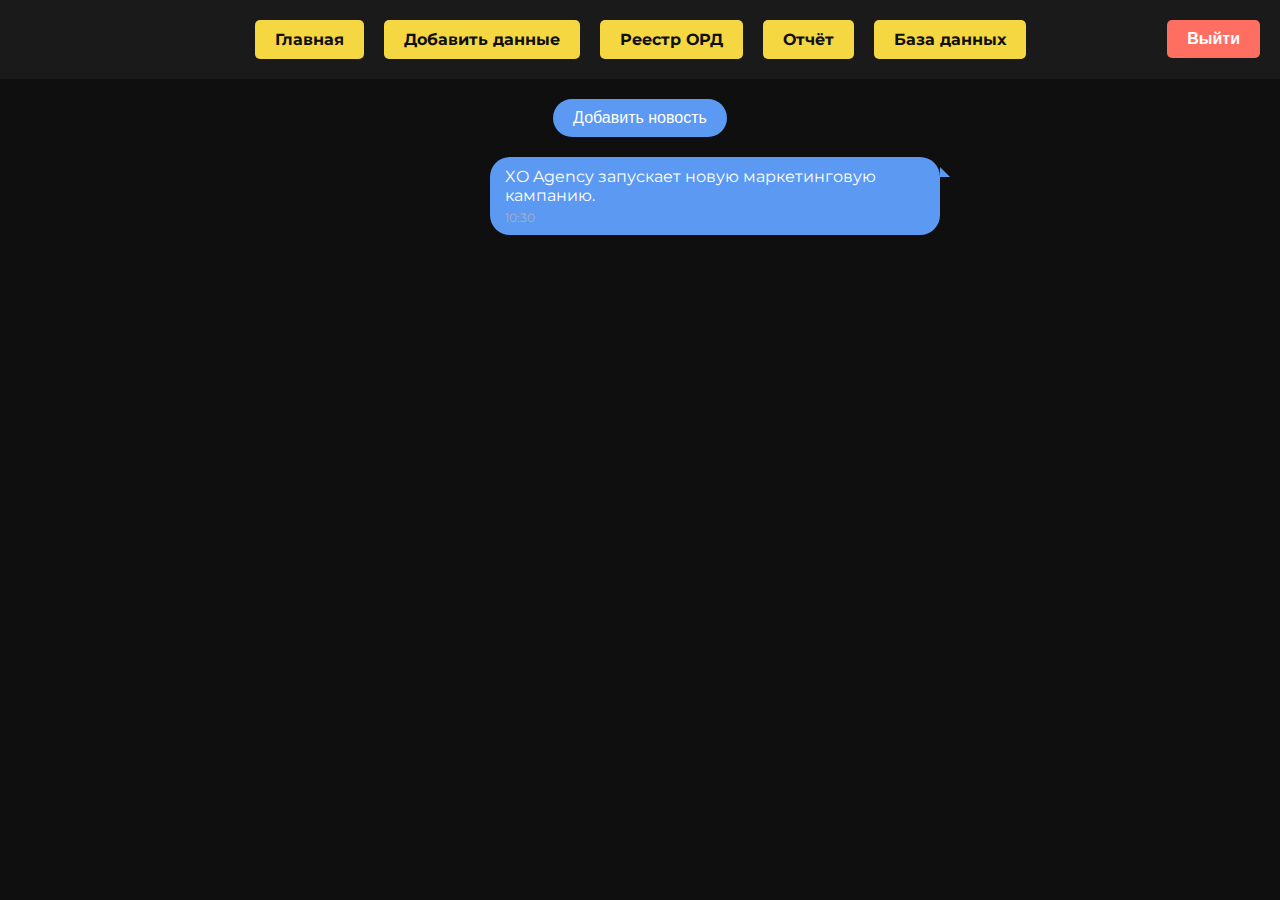
<file: index.html>
<!DOCTYPE html>
<html lang="ru">
<head>
    <meta charset="UTF-8">
    <meta name="viewport" content="width=device-width, initial-scale=1.0">
    <title>Главная страница XO AGENCY</title>
    <!-- Подключаем шрифты с xoagency.ru -->
    <link href="https://fonts.googleapis.com/css2?family=Montserrat:wght@400;700&display=swap" rel="stylesheet">
    <style>
        body {
            font-family: 'Montserrat', sans-serif;
            background-color: #0F0F0F;
            color: white;
            margin: 0;
            padding: 0;
        }

        /* Стили для шапки с кнопками */
        .header {
            background-color: #1A1A1A;
            padding: 20px 0;
            text-align: center;
            position: relative;
        }

        .nav-container {
            display: flex;
            justify-content: center;
            gap: 20px;
        }

        .nav-link {
            text-decoration: none;
            font-weight: 700;
            font-size: 16px;
            padding: 10px 20px;
            background-color: #F5D742;
            color: #0F0F0F;
            border-radius: 5px;
            transition: background-color 0.3s ease;
        }

        .nav-link:hover {
            background-color: #FFC107;
        }

        /* Стили для кнопки "Выйти" */
        .logout-btn {
            position: absolute;
            top: 20px;
            right: 20px;
            padding: 10px 20px;
            background-color: #FF6F61;
            color: white;
            border: none;
            border-radius: 5px;
            font-size: 16px;
            cursor: pointer;
            font-weight: bold;
            transition: background-color 0.3s ease;
        }

        .logout-btn:hover {
            background-color: #FF4C39;
        }

        /* Стили для кнопки добавления новости */
        .add-news-btn {
            margin: 20px auto;
            display: block;
            padding: 10px 20px;
            background-color: #5C99F2;
            color: white;
            border: none;
            border-radius: 20px;
            font-size: 16px;
            cursor: pointer;
            transition: background-color 0.3s ease;
        }

        .add-news-btn:hover {
            background-color: #3D82D8;
        }

        /* Скрываем форму до нажатия на "Добавить новость" */
        .news-form {
            display: none;
            margin: 0 auto 20px;
            width: 100%;
            max-width: 600px;
            text-align: center;
        }

        .news-input {
            width: 100%;
            padding: 15px;
            margin-bottom: 10px;
            border: none;
            border-radius: 20px;
            background-color: #222;
            color: white;
            font-size: 16px;
            outline: none;
        }

        .send-news-btn {
            padding: 10px 20px;
            background-color: #5C99F2;
            color: white;
            border: none;
            border-radius: 20px;
            font-size: 16px;
            cursor: pointer;
        }

        /* Стили для iMessage новостей */
        .news-container {
            display: flex;
            flex-direction: column-reverse;
            padding: 0 20px;
            max-width: 600px;
            margin: 0 auto;
        }

        .news-message {
            display: inline-block;
            max-width: 70%;
            padding: 10px 15px;
            margin-bottom: 10px;
            border-radius: 20px;
            font-size: 16px;
            position: relative;
            background-color: #5C99F2;
            color: white;
            align-self: flex-end;
        }

        .news-message.sent {
            background-color: #5C99F2;
        }

        .news-message::after {
            content: '';
            position: absolute;
            border-style: solid;
        }

        .news-message::after {
            top: 10px;
            right: -10px;
            border-color: transparent transparent transparent #5C99F2;
            border-width: 10px 0 0 10px;
        }

        /* Стили для времени сообщения */
        .news-time {
            font-size: 12px;
            color: #B0B0B0;
            margin-top: 5px;
        }
    </style>
</head>
<body>

    <!-- Шапка сайта -->
    <div class="header">
        <div class="nav-container">
            <a class="nav-link" href="index.html">Главная</a>
            <a class="nav-link" href="form.html">Добавить данные</a>
            <a class="nav-link" href="table.html">Реестр ОРД</a>
            <a class="nav-link" href="report.html">Отчёт</a>
            <a class="nav-link" href="database.html">База данных</a>
        </div>
        <button class="logout-btn" onclick="logout()">Выйти</button>
    </div>

    <!-- Кнопка добавления новости -->
    <button class="add-news-btn" onclick="toggleNewsForm()">Добавить новость</button>

    <!-- Форма для добавления новости (скрытая по умолчанию) -->
    <div class="news-form" id="newsForm">
        <input type="text" id="newsInput" class="news-input" placeholder="Введите новость...">
        <button class="send-news-btn" onclick="addNews()">Отправить</button>
    </div>

    <!-- Контейнер для новостей -->
    <div class="news-container" id="newsContainer">
        <!-- Пример новости -->
        <div class="news-message">
            XO Agency запускает новую маркетинговую кампанию.
            <div class="news-time">10:30</div>
        </div>
    </div>

    <script>
        // Функция для отображения/скрытия формы добавления новости
        function toggleNewsForm() {
            const newsForm = document.getElementById('newsForm');
            newsForm.style.display = newsForm.style.display === 'none' || newsForm.style.display === '' ? 'block' : 'none';
        }

        // Функция для добавления новой новости
        function addNews() {
            const newsInput = document.getElementById('newsInput');
            const newsContainer = document.getElementById('newsContainer');
            const newsText = newsInput.value.trim();

            if (newsText !== '') {
                // Создаем элемент новой новости
                const newNews = document.createElement('div');
                newNews.classList.add('news-message');
                newNews.innerHTML = `${newsText} <div class="news-time">${new Date().toLocaleTimeString()}</div>`;

                // Добавляем новость в контейнер
                newsContainer.appendChild(newNews);

                // Очищаем поле ввода
                newsInput.value = '';

                // Скрываем форму после отправки
                toggleNewsForm();
            }
        }

        // Функция выхода (перенаправление на страницу входа)
        function logout() {
            window.location.href = 'login.html';
        }
    </script>

</body>
</html>
</file>
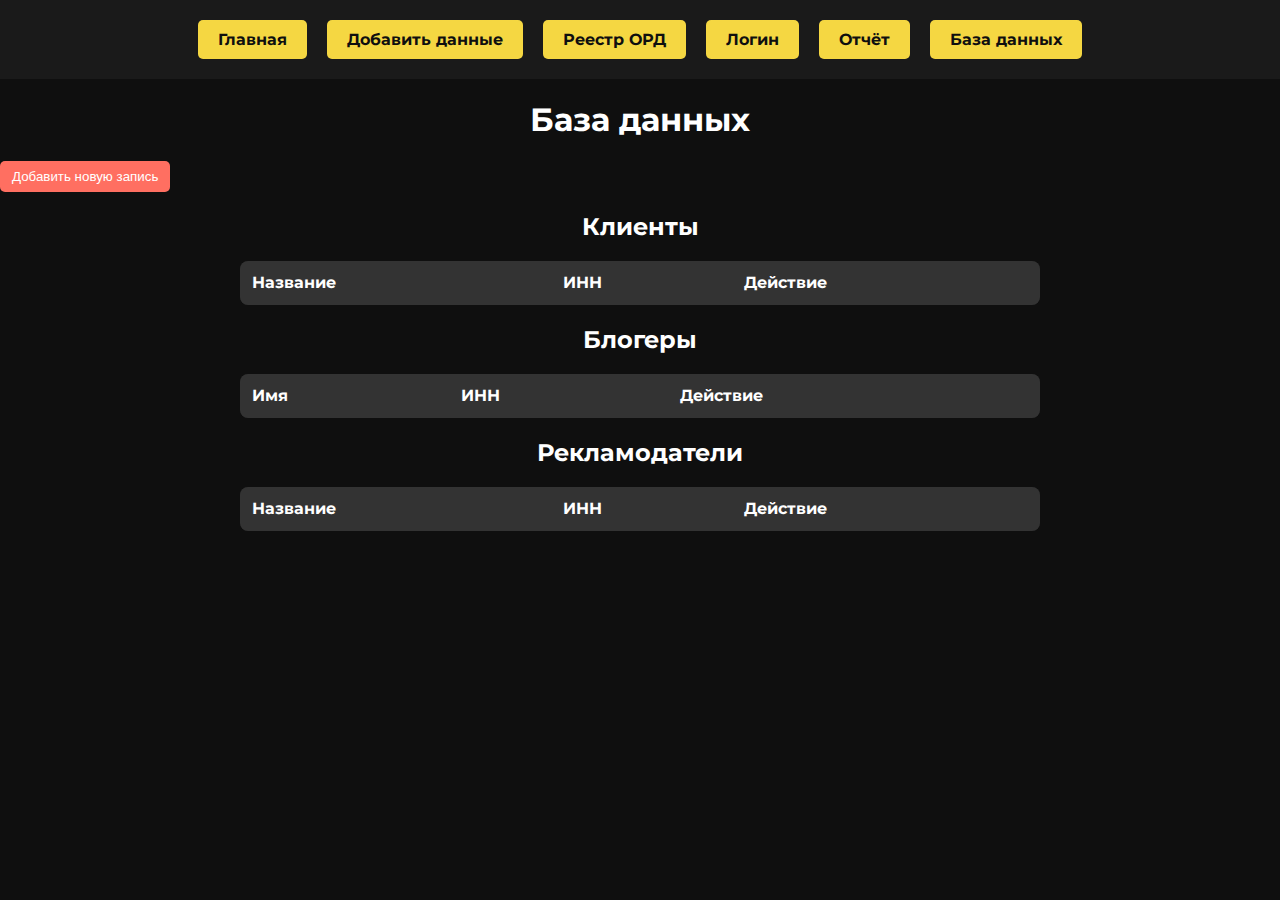
<file: Database.html>
<!DOCTYPE html>
<html lang="ru">
<head>
    <meta charset="UTF-8">
    <meta name="viewport" content="width=device-width, initial-scale=1.0">
    <title>База данных</title>
    <link href="https://fonts.googleapis.com/css2?family=Montserrat:wght@400;700&display=swap" rel="stylesheet">
    <style>
        body {
            font-family: 'Montserrat', sans-serif;
            background-color: #0F0F0F;
            color: white;
            margin: 0;
            padding: 0;
        }

        .header {
            background-color: #1A1A1A;
            padding: 20px;
            text-align: center;
        }

        .nav-container {
            display: flex;
            justify-content: center;
            gap: 20px;
        }

        .nav-link {
            text-decoration: none;
            font-weight: 700;
            font-size: 16px;
            padding: 10px 20px;
            background-color: #F5D742;
            color: #0F0F0F;
            border-radius: 5px;
            transition: background-color 0.3s ease;
        }

        .nav-link:hover {
            background-color: #FFC107;
        }

        /* Таблица */
        table {
            width: 100%;
            max-width: 800px;
            margin: 20px auto;
            border-collapse: collapse;
            background-color: #1A1A1A;
            border-radius: 8px;
            overflow: hidden;
        }

        th, td {
            padding: 12px;
            text-align: left;
            color: white;
            border-bottom: 1px solid #333;
        }

        th {
            background-color: #333;
        }

        .btn {
            background-color: #FF6F61;
            color: white;
            padding: 8px 12px;
            border: none;
            border-radius: 5px;
            cursor: pointer;
        }

        .btn:hover {
            background-color: #FF4C39;
        }

        .edit-form, .add-form {
            display: none;
            margin-top: 20px;
            text-align: center;
        }

        .edit-form input, .add-form input {
            padding: 10px;
            margin: 10px;
            border: none;
            border-radius: 8px;
            background-color: #222;
            color: white;
        }

        .save-btn, .add-btn {
            padding: 10px 20px;
            background-color: #5C99F2;
            color: white;
            border: none;
            border-radius: 8px;
            cursor: pointer;
        }

        .save-btn:hover, .add-btn:hover {
            background-color: #3D82D8;
        }
    </style>
</head>
<body>

    <div class="header">
        <div class="nav-container">
            <a class="nav-link" href="index.html">Главная</a>
            <a class="nav-link" href="form.html">Добавить данные</a>
            <a class="nav-link" href="table.html">Реестр ОРД</a>
            <a class="nav-link" href="login.html">Логин</a>
            <a class="nav-link" href="report.html">Отчёт</a>
            <a class="nav-link" href="database.html">База данных</a>
        </div>
    </div>

    <h1 style="text-align: center;">База данных</h1>

    <!-- Кнопка для добавления новых записей -->
    <button class="btn" onclick="toggleAddForm()">Добавить новую запись</button>

    <h2 style="text-align: center;">Клиенты</h2>
    <table id="clientsTable">
        <thead>
            <tr>
                <th>Название</th>
                <th>ИНН</th>
                <th>Действие</th>
            </tr>
        </thead>
        <tbody>
            <!-- Сюда будут добавляться клиенты -->
        </tbody>
    </table>

    <h2 style="text-align: center;">Блогеры</h2>
    <table id="bloggersTable">
        <thead>
            <tr>
                <th>Имя</th>
                <th>ИНН</th>
                <th>Действие</th>
            </tr>
        </thead>
        <tbody>
            <!-- Сюда будут добавляться блогеры -->
        </tbody>
    </table>

    <h2 style="text-align: center;">Рекламодатели</h2>
    <table id="advertisersTable">
        <thead>
            <tr>
                <th>Название</th>
                <th>ИНН</th>
                <th>Действие</th>
            </tr>
        </thead>
        <tbody>
            <!-- Сюда будут добавляться рекламодатели -->
        </tbody>
    </table>

    <!-- Форма для редактирования -->
    <div class="edit-form" id="editForm">
        <h2>Редактировать данные</h2>
        <input type="text" id="editName" placeholder="Название/Имя">
        <input type="text" id="editInn" placeholder="ИНН">
        <button class="save-btn" onclick="saveChanges()">Сохранить</button>
    </div>

    <!-- Форма для добавления новой записи -->
    <div class="add-form" id="addForm">
        <h2>Добавить новую запись</h2>
        <select id="addType">
            <option value="clientsTable">Клиент</option>
            <option value="bloggersTable">Блогер</option>
            <option value="advertisersTable">Рекламодатель</option>
        </select>
        <input type="text" id="addName" placeholder="Название/Имя">
        <input type="text" id="addInn" placeholder="ИНН">
        <button class="add-btn" onclick="addNewEntry()">Добавить</button>
    </div>

    <script>
        // Загрузка данных из localStorage
        let clients = JSON.parse(localStorage.getItem("clients")) || [];
        let bloggers = JSON.parse(localStorage.getItem("bloggers")) || [];
        let advertisers = JSON.parse(localStorage.getItem("advertisers")) || [];

        let editIndex = null;
        let editTable = '';

        console.log("Данные клиентов загружены:", clients);
        console.log("Данные блогеров загружены:", bloggers);
        console.log("Данные рекламодателей загружены:", advertisers);

        // Функция для отображения данных в таблице
        function loadTableData(data, tableBody) {
            tableBody.innerHTML = ''; // Очищаем таблицу
            console.log("Отображение данных для таблицы", tableBody.id);
            data.forEach((item, index) => {
                let row = tableBody.insertRow();
                row.innerHTML = `
                    <td>${item.name}</td>
                    <td>${item.inn}</td>
                    <td>
                        <button class="btn" onclick="editEntry('${tableBody.id}', ${index})">Редактировать</button>
                        <button class="btn" onclick="removeEntry('${tableBody.id}', ${index})">Удалить</button>
                    </td>
                `;
            });
        }

        // Отображаем данные для клиентов, блогеров и рекламодателей
        const clientsTableBody = document.getElementById("clientsTable").getElementsByTagName("tbody")[0];
        const bloggersTableBody = document.getElementById("bloggersTable").getElementsByTagName("tbody")[0];
        const advertisersTableBody = document.getElementById("advertisersTable").getElementsByTagName("tbody")[0];

        loadTableData(clients, clientsTableBody);
        loadTableData(bloggers, bloggersTableBody);
        loadTableData(advertisers, advertisersTableBody);

        // Функция удаления записи
        function removeEntry(tableId, index) {
            console.log("Удаление записи из", tableId, "с индексом", index);
            if (tableId === "clientsTable") {
                clients.splice(index, 1);
                localStorage.setItem("clients", JSON.stringify(clients));
                loadTableData(clients, clientsTableBody);
            } else if (tableId === "bloggersTable") {
                bloggers.splice(index, 1);
                localStorage.setItem("bloggers", JSON.stringify(bloggers));
                loadTableData(bloggers, bloggersTableBody);
            } else if (tableId === "advertisersTable") {
                advertisers.splice(index, 1);
                localStorage.setItem("advertisers", JSON.stringify(advertisers));
                loadTableData(advertisers, advertisersTableBody);
            }
        }

        // Функция редактирования записи
        function editEntry(tableId, index) {
            console.log("Редактирование записи из", tableId, "с индексом", index);
            const editForm = document.getElementById('editForm');
            editForm.style.display = 'block';

            if (tableId === "clientsTable") {
                editName.value = clients[index].name;
                editInn.value = clients[index].inn;
            } else if (tableId === "bloggersTable") {
                editName.value = bloggers[index].name;
                editInn.value = bloggers[index].inn;
            } else if (tableId === "advertisersTable") {
                editName.value = advertisers[index].name;
                editInn.value = advertisers[index].inn;
            }

            editIndex = index;
            editTable = tableId;
        }

        // Сохранение изменений
        function saveChanges() {
            console.log("Сохранение изменений для таблицы", editTable, "с индексом", editIndex);
            const newName = document.getElementById('editName').value;
            const newInn = document.getElementById('editInn').value;

            if (editTable === "clientsTable") {
                clients[editIndex].name = newName;
                clients[editIndex].inn = newInn;
                localStorage.setItem("clients", JSON.stringify(clients));
                loadTableData(clients, clientsTableBody);
            } else if (editTable === "bloggersTable") {
                bloggers[editIndex].name = newName;
                bloggers[editIndex].inn = newInn;
                localStorage.setItem("bloggers", JSON.stringify(bloggers));
                loadTableData(bloggers, bloggersTableBody);
            } else if (editTable === "advertisersTable") {
                advertisers[editIndex].name = newName;
                advertisers[editIndex].inn = newInn;
                localStorage.setItem("advertisers", JSON.stringify(advertisers));
                loadTableData(advertisers, advertisersTableBody);
            }

            document.getElementById('editForm').style.display = 'none';
        }

        // Функция добавления новой записи
        function addNewEntry() {
            console.log("Добавление новой записи");
            const addName = document.getElementById('addName').value;
            const addInn = document.getElementById('addInn').value;
            const addType = document.getElementById('addType').value;

            if (addType === "clientsTable") {
                clients.push({ name: addName, inn: addInn });
                localStorage.setItem("clients", JSON.stringify(clients));
                loadTableData(clients, clientsTableBody);
            } else if (addType === "bloggersTable") {
                bloggers.push({ name: addName, inn: addInn });
                localStorage.setItem("bloggers", JSON.stringify(bloggers));
                loadTableData(bloggers, bloggersTableBody);
            } else if (addType === "advertisersTable") {
                advertisers.push({ name: addName, inn: addInn });
                localStorage.setItem("advertisers", JSON.stringify(advertisers));
                loadTableData(advertisers, advertisersTableBody);
            }

            document.getElementById('addForm').style.display = 'none';
        }

        // Показать/скрыть форму для добавления
        function toggleAddForm() {
            const addForm = document.getElementById('addForm');
            addForm.style.display = addForm.style.display === 'none' || addForm.style.display === '' ? 'block' : 'none';
        }
    </script>

</body>
</html>
</file>
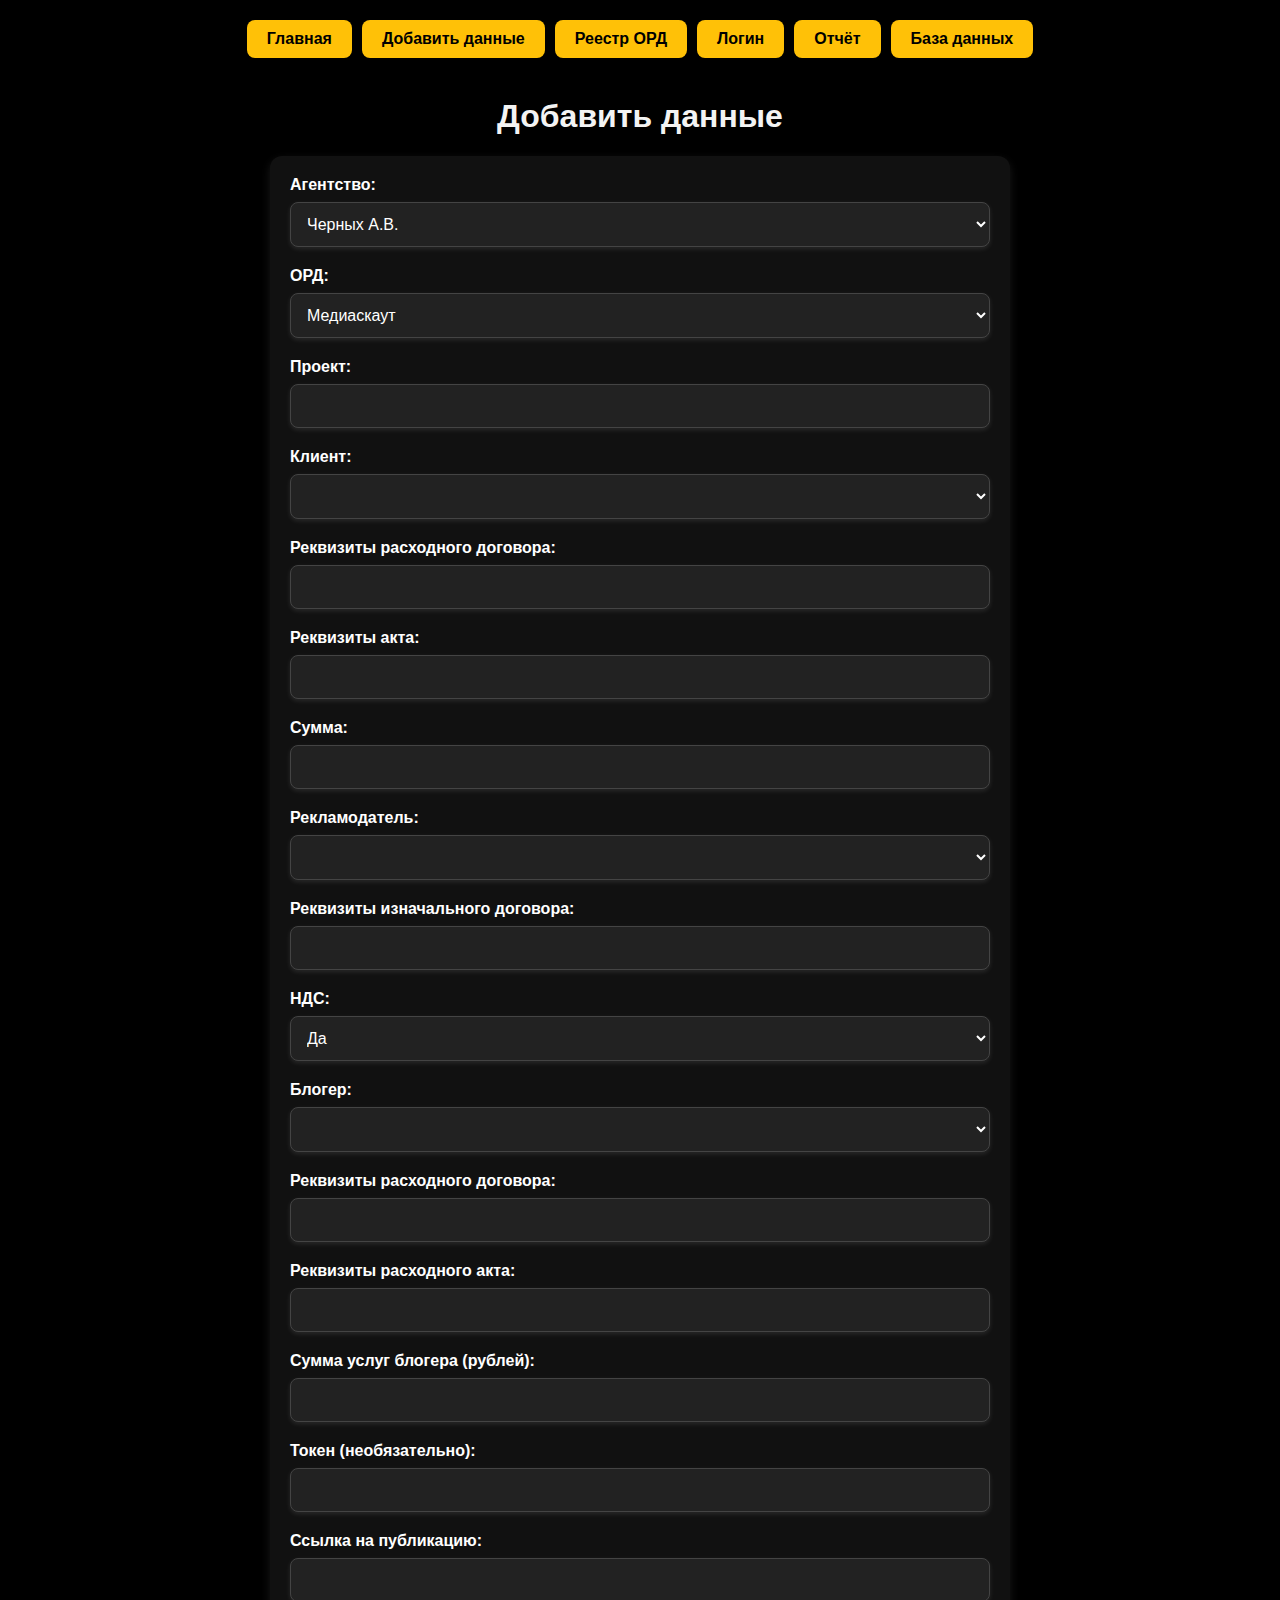
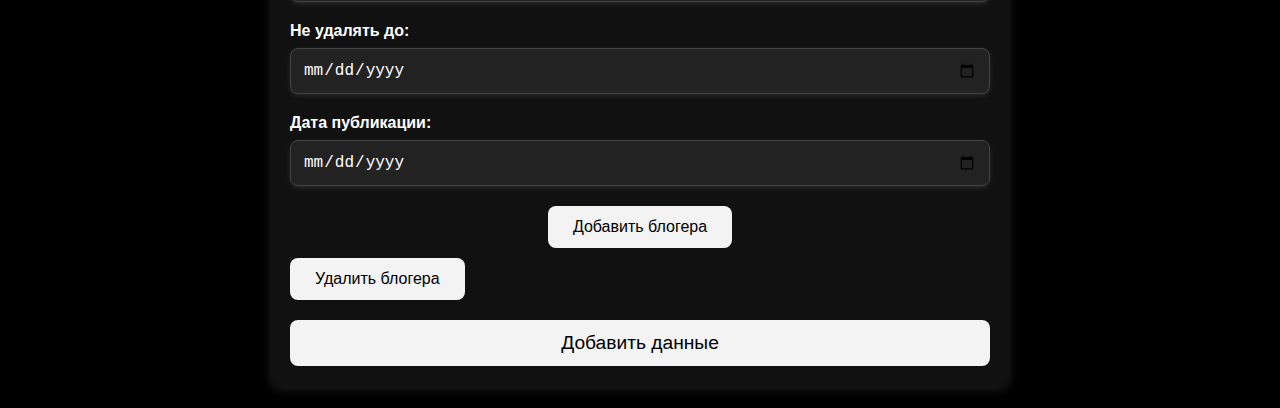
<file: form.html>
<!DOCTYPE html>
<html lang="ru">
<head>
    <meta charset="UTF-8">
    <meta name="viewport" content="width=device-width, initial-scale=1.0">
    <link rel="stylesheet" href="style.css">
    <title>Форма добавления данных</title>
</head>
<body>
    <div class="header">
        <div class="nav-container">
            <a class="nav-link" href="index.html">Главная</a>
            <a class="nav-link" href="form.html">Добавить данные</a>
            <a class="nav-link" href="table.html">Реестр ОРД</a>
            <a class="nav-link" href="login.html">Логин</a>
            <a class="nav-link" href="report.html">Отчёт</a>
            <a class="nav-link" href="database.html">База данных</a> 
        </div>
    </div>

    <h1>Добавить данные</h1>
    <form id="dataForm">
        
        <label for="agency">Агентство:</label>
        <select id="agency" name="agency">
            <option value="Черных А.В.">Черных А.В.</option>
            <option value="Родионовская Е.Ю.">Родионовская Е.Ю.</option>
        </select>

        <label for="ord">ОРД:</label>
        <select id="ord" name="ord">
            <option value="Медиаскаут">Медиаскаут</option>
            <option value="ВК">ВК</option>
        </select>

        <label for="project">Проект:</label>
        <input type="text" id="project" name="project">
        
        <label for="client">Клиент:</label>
        <select id="client" name="client"></select>
        
        <label for="contract">Реквизиты расходного договора:</label>
        <input type="text" id="contract" name="contract">
        
        <label for="actDetails">Реквизиты акта:</label>
        <input type="text" id="actDetails" name="actDetails">
        
        <label for="income">Сумма:</label>
        <input type="number" id="income" name="income">
        
        <label for="advertiser">Рекламодатель:</label>
        <select id="advertiser" name="advertiser"></select>
        
        <label for="initialContract">Реквизиты изначального договора:</label>
        <input type="text" id="initialContract" name="initialContract">
        
        <label for="nds">НДС:</label>
        <select id="nds" name="nds">
            <option value="Да">Да</option>
            <option value="Нет">Нет</option>
        </select>

        <div id="bloggerFields">
            <div class="blogger-field-group" id="bloggerField_1">
                <label for="blogger_1">Блогер:</label>
                <select id="blogger_1" name="blogger_1"></select>
                <label for="expenseContract_1">Реквизиты расходного договора:</label>
                <input type="text" id="expenseContract_1" name="expenseContract_1">
                <label for="expenseAct_1">Реквизиты расходного акта:</label>
                <input type="text" id="expenseAct_1" name="expenseAct_1">
                <label for="bloggerFee_1">Сумма услуг блогера (рублей):</label>
                <input type="text" id="bloggerFee_1" name="bloggerFee_1">
                <label for="token_1">Токен (необязательно):</label>
                <input type="text" id="token_1" name="token_1">
                <label for="publicationLink_1">Ссылка на публикацию:</label>
                <input type="text" id="publicationLink_1" name="publicationLink_1">
                <label for="removeUntil_1">Не удалять до:</label>
                <input type="date" id="removeUntil_1" name="removeUntil_1">
                <label for="publicationDate_1">Дата публикации:</label>
                <input type="date" id="publicationDate_1" name="publicationDate_1">
            </div>
        </div>

        <button type="button" id="addBloggerBtn">Добавить блогера</button>
        <button type="button" id="removeBloggerBtn">Удалить блогера</button>
        <button type="submit">Добавить данные</button>
    </form>
    <script src="script.js"></script>
</body>
</html>
</file>
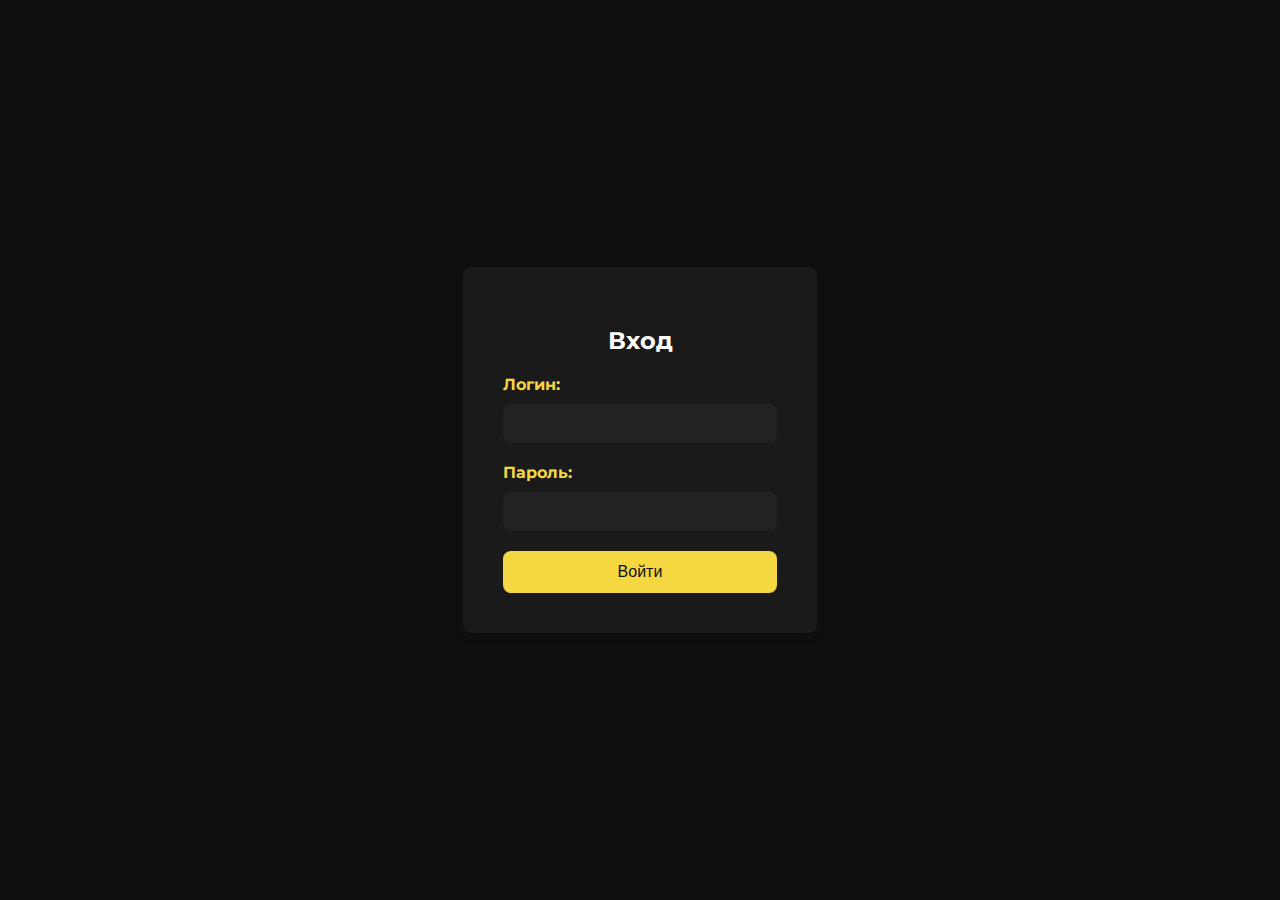
<file: login.html>
<!DOCTYPE html>
<html lang="ru">
<head>
    <meta charset="UTF-8">
    <meta name="viewport" content="width=device-width, initial-scale=1.0">
    <title>Вход</title>
    <link href="https://fonts.googleapis.com/css2?family=Montserrat:wght@400;700&display=swap" rel="stylesheet">
    <style>
        body {
            font-family: 'Montserrat', sans-serif;
            background-color: #0F0F0F;
            color: white;
            display: flex;
            justify-content: center;
            align-items: center;
            height: 100vh;
            margin: 0;
        }

        .login-container {
            background-color: #1A1A1A;
            padding: 40px;
            border-radius: 8px;
            box-shadow: 0 4px 10px rgba(0, 0, 0, 0.1);
        }

        h2 {
            text-align: center;
            margin-bottom: 20px;
        }

        label {
            display: block;
            margin-bottom: 10px;
            font-weight: bold;
            color: #F5D742;
        }

        input[type="text"], input[type="password"] {
            width: 100%;
            padding: 12px;
            margin-bottom: 20px;
            border: none;
            border-radius: 8px;
            background-color: #222;
            color: white;
            box-sizing: border-box;
        }

        input[type="text"]:focus, input[type="password"]:focus {
            outline: none;
            border: 1px solid #F5D742;
        }

        .login-btn {
            width: 100%;
            padding: 12px;
            background-color: #F5D742;
            color: #0F0F0F;
            border: none;
            border-radius: 8px;
            font-size: 16px;
            cursor: pointer;
        }

        .login-btn:hover {
            background-color: #FFC107;
        }

        .error-message {
            color: red;
            text-align: center;
            display: none;
        }
    </style>
</head>
<body>

<div class="login-container">
    <h2>Вход</h2>
    <form id="loginForm">
        <label for="username">Логин:</label>
        <input type="text" id="username" name="username" required>

        <label for="password">Пароль:</label>
        <input type="password" id="password" name="password" required>

        <button type="submit" class="login-btn">Войти</button>

        <p class="error-message" id="error-message">Неправильный логин или пароль!</p>
    </form>
</div>

<script>
    document.getElementById('loginForm').addEventListener('submit', function(event) {
        event.preventDefault(); // Предотвращаем перезагрузку страницы

        const username = document.getElementById('username').value;
        const password = document.getElementById('password').value;
        const errorMessage = document.getElementById('error-message');

        // Пример данных для проверки логина и пароля
        const validUsername = 'admin';
        const validPassword = '12345';

        if (username === validUsername && password === validPassword) {
            window.location.href = 'index.html'; // Переход на главную страницу
        } else {
            errorMessage.style.display = 'block'; // Показываем сообщение об ошибке
        }
    });
</script>

</body>
</html>
</file>
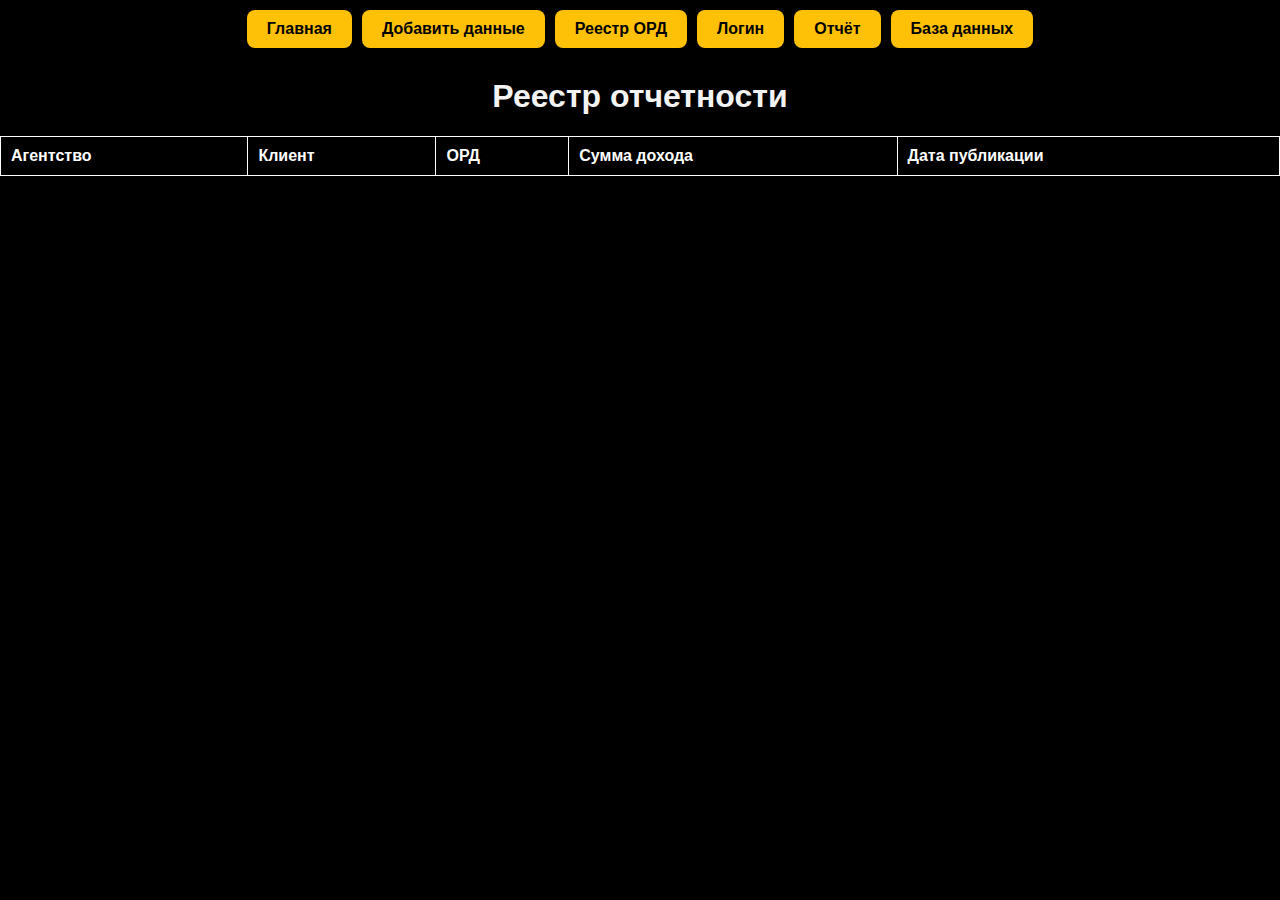
<file: report.html>
<!DOCTYPE html>
<html lang="ru">
<head>
    <meta charset="UTF-8">
    <meta name="viewport" content="width=device-width, initial-scale=1.0">
    <title>Реестр отчетности</title>
    <link rel="stylesheet" href="style.css">
</head>
<body>

    <div class="nav-container">
        <a class="nav-link" href="index.html">Главная</a>
            <a class="nav-link" href="form.html">Добавить данные</a>
            <a class="nav-link" href="table.html">Реестр ОРД</a>
            <a class="nav-link" href="login.html">Логин</a>
            <a class="nav-link" href="report.html">Отчёт</a>
            <a class="nav-link" href="database.html">База данных</a>
    </div>

    <h1>Реестр отчетности</h1>

    <table id="reportTable">
        <thead>
            <tr>
                <th>Агентство</th>
                <th>Клиент</th>
                <th>ОРД</th>
                <th>Сумма дохода</th>
                <th>Дата публикации</th>
            </tr>
        </thead>
        <tbody>
            <!-- Данные отчета будут генерироваться с помощью JavaScript -->
        </tbody>
    </table>

    <script src="script.js"></script>
</body>
</html>
</file>
<file: style.css>
/* Основные стили */
body {
    font-family: 'Montserrat', sans-serif;
    background-color: #000;
    color: #fff;
    margin: 0;
    padding: 0;
}

/* Контейнер для кнопок и фильтров */
.filter-container-left {
    display: flex;
    justify-content: flex-start; /* Расположение по левому краю */
    margin: 20px;
}

.styled-button, .filter {
    background-color: #f2f3f5; /* Цвет как на картинке */
    border: 1px solid #d1d1d1;
    padding: 10px 20px;
    font-size: 14px; /* Размер текста как на картинке */
    color: #5c5c5c; /* Текст серый */
    border-radius: 6px;
    width: 220px; /* Одинаковая ширина для всех элементов */
    height: 40px; /* Высота как на картинке */
    margin-right: 10px; /* Отступ между элементами */
}

.styled-button:hover, .filter:hover {
    background-color: #e0e0e0;
}

/* Специальные стили для select */
.filter {
    -webkit-appearance: none;
    -moz-appearance: none;
    appearance: none;
    background-image: url('data:image/svg+xml,%3Csvg xmlns="http://www.w3.org/2000/svg" viewBox="0 0 20 20"%3E%3Cpath fill="%235c5c5c" d="M7 10l5 5 5-5H7z"/%3E%3C/svg%3E'); /* Добавляем иконку стрелки */
    background-repeat: no-repeat;
    background-position: right 10px center;
    background-size: 10px;
    padding-right: 30px; /* Увеличиваем отступ справа для стрелки */
}

.filter:hover {
    background-color: #e0e0e0;
}

/* Остальные стили без изменений */
h1 {
    text-align: center;
    margin-top: 20px;
    color: #f3f3f3;
    font-size: 2rem;
}

/* Стили для формы */
form {
    max-width: 700px;
    margin: 20px auto;
    padding: 20px;
    background-color: #111;
    border-radius: 12px;
    box-shadow: 0 4px 10px rgba(255, 255, 255, 0.1);
}

label {
    display: block;
    margin-bottom: 8px;
    color: #fff;
    font-weight: bold;
}

input, select {
    width: 100%;
    padding: 12px;
    margin-bottom: 20px;
    border: none;
    border-radius: 8px;
    background-color: #222;
    color: #fff;
    box-sizing: border-box;
    font-size: 1rem;
}

input[type="number"], input[type="date"], input[type="text"], select {
    border: 1px solid #444;
}

input:focus, select:focus {
    outline: none;
    border-color: #f3f3f3;
}

/* Кнопки */
button {
    display: inline-block;
    padding: 12px 25px;
    margin-right: 10px;
    background-color: #f3f3f3;
    color: #000;
    border: none;
    border-radius: 8px;
    font-size: 1rem;
    cursor: pointer;
    transition: background-color 0.3s ease, transform 0.2s ease;
}

button:hover {
    background-color: #d4d4d4;
    transform: translateY(-2px);
}

button[type="button"] {
    margin-top: 10px;
    background-color: #f3f3f3;
}

button[type="submit"] {
    width: 100%;
    margin-top: 20px;
    font-size: 1.2rem;
}

/* Радиокнопки */
.radio-group {
    display: flex;
    align-items: center;
    justify-content: flex-start;
    width: 100%;
    margin-bottom: 15px;
}

.radio-group label {
    margin-left: 10px;
    margin-right: 20px;
    color: #fff;
    font-weight: bold;
}

/* Выровненные радиокнопки */
.radio-container {
    display: flex;
    justify-content: flex-start;
    flex-wrap: wrap;
    width: 100%;
}

/* Шапка */
.header {
    background-color: #000;
    padding: 10px;
    text-align: center;
}

.nav-container {
    display: flex;
    justify-content: center;
    background-color: #000;
    padding: 10px 0;
}

.nav-link {
    color: #000;
    background-color: #ffc107;
    text-decoration: none;
    padding: 10px 20px;
    margin: 0 5px;
    border-radius: 8px;
    font-weight: bold;
    font-size: 1rem;
    transition: background-color 0.3s ease;
}

.nav-link:hover {
    background-color: #e0a800;
}

/* Тени и плавные переходы для полей */
input, select, textarea {
    box-shadow: 0px 2px 5px rgba(255, 255, 255, 0.1);
    transition: all 0.3s ease;
}

input:focus, select:focus {
    border: 1px solid #f3f3f3;
    box-shadow: 0px 4px 10px rgba(255, 255, 255, 0.15);
}

/* Стили для таблицы */
table {
    width: 100%;
    border-collapse: collapse;
}

table td, table th {
    padding: 10px;
    border: 1px solid #fff;
    text-align: left;
}

/* Стили для кнопки удаления */
.delete-cell {
    text-align: center;
    width: 50px;
}

.delete-btn {
    display: flex;
    justify-content: center;
    align-items: center;
    background-color: red;
    color: white;
    border: none;
    border-radius: 8px;
    width: 40px;
    height: 40px;
    font-size: 20px;
    cursor: pointer;
    transition: background-color 0.3s ease;
}

.delete-btn:hover {
    background-color: #FF4C39;
}

.delete-btn:hover {
    background-color: #FF4C39;
}

/* Кнопка редактирования */
button#editTableBtn {
    margin-bottom: 20px;
    padding: 10px 20px;
    background-color: #ffc107;
    border: none;
    border-radius: 8px;
    cursor: pointer;
    transition: background-color 0.3s ease;
}

button#editTableBtn:hover {
    background-color: #e0a800;
}

/* Адаптивные стили */
@media (max-width: 768px) {
    form {
        width: 90%;
        padding: 15px;
    }

    button {
        width: 100%;
        margin-bottom: 10px;
    }

    table {
        font-size: 0.9rem;
    }
}
</file>
